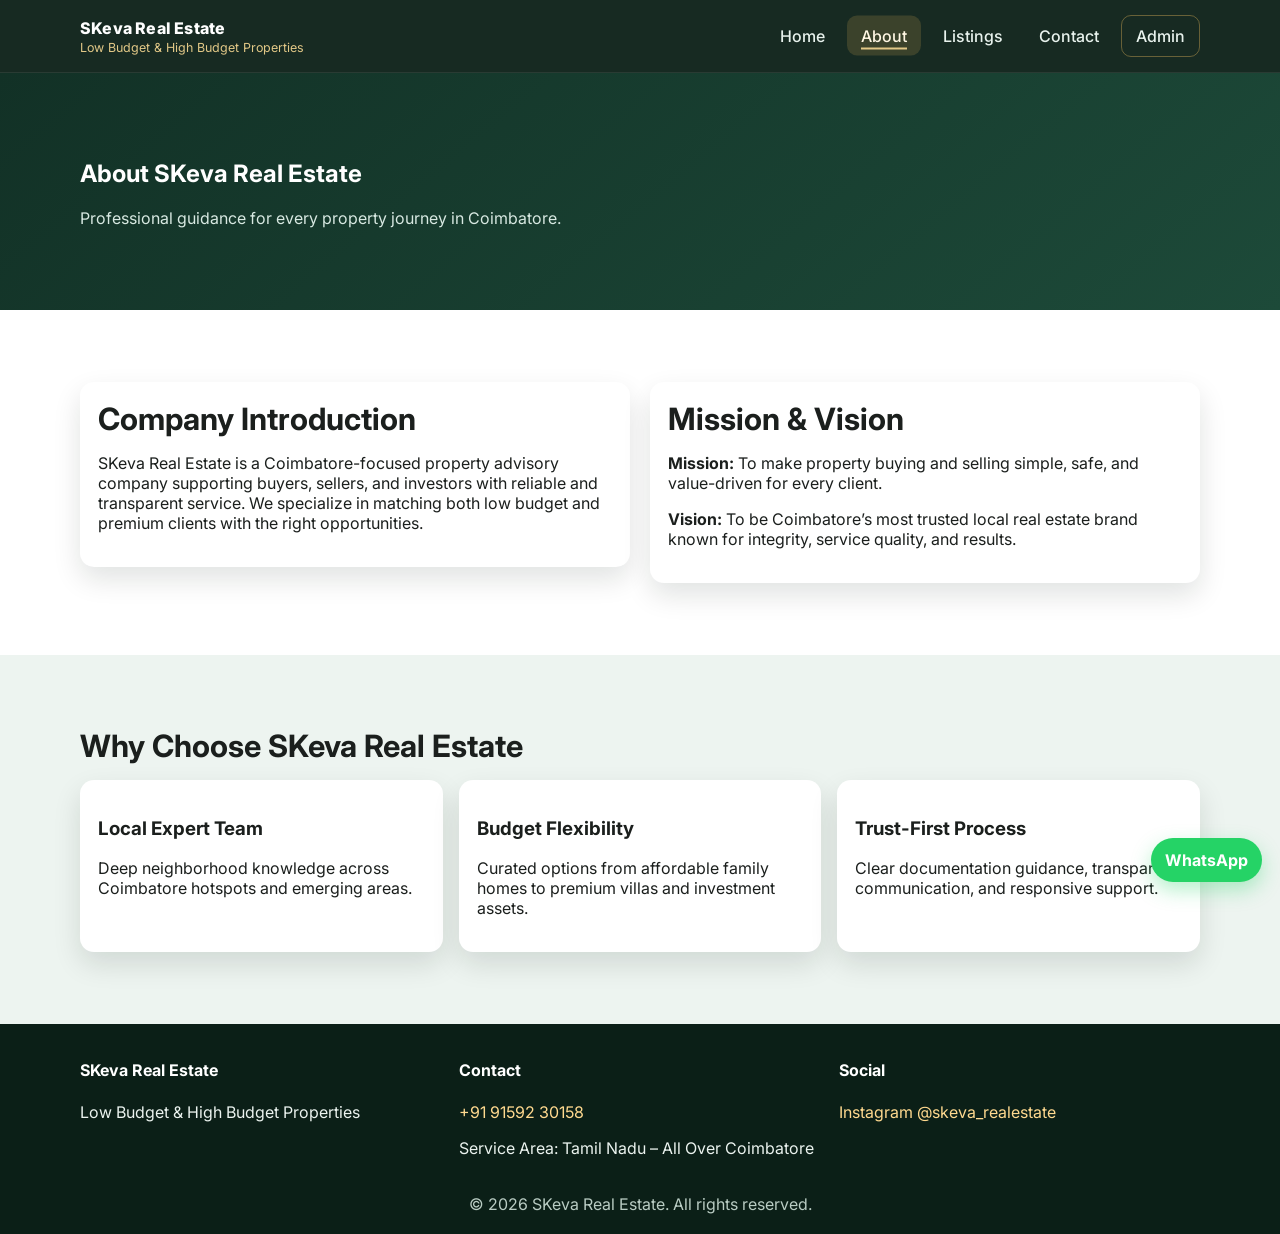
<file: about.html>
<!DOCTYPE html>
<html lang="en">
<head>
  <meta charset="UTF-8" />
  <meta name="viewport" content="width=device-width, initial-scale=1.0" />
  <title>About Us | SKeva Real Estate</title>
  <meta name="description" content="Learn about SKeva Real Estate's mission, vision, and why clients across Coimbatore trust us for low and high budget properties." />
  <link rel="preconnect" href="https://fonts.googleapis.com" />
  <link rel="preconnect" href="https://fonts.gstatic.com" crossorigin />
  <link href="https://fonts.googleapis.com/css2?family=Inter:wght@400;500;600;700;800&display=swap" rel="stylesheet" />
  <link rel="stylesheet" href="styles.css" />
</head>
<body data-page="about">
  <header class="site-header">
    <div class="container nav-wrap">
      <a class="brand" href="index.html">
        <span class="brand-title">SKeva Real Estate</span>
        <span class="brand-tag">Low Budget &amp; High Budget Properties</span>
      </a>
      <button class="menu-toggle" aria-label="Toggle menu">☰</button>
      <nav class="site-nav">
        <a href="index.html">Home</a>
        <a href="about.html">About</a>
        <a href="listings.html">Listings</a>
        <a href="contact.html">Contact</a>
        <a href="admin.html" class="admin-link">Admin</a>
      </nav>
    </div>
  </header>

  <main class="inner-page">
    <section class="page-hero">
      <div class="container">
        <h1>About SKeva Real Estate</h1>
        <p>Professional guidance for every property journey in Coimbatore.</p>
      </div>
    </section>

    <section class="section">
      <div class="container split">
        <article class="card">
          <h2>Company Introduction</h2>
          <p>SKeva Real Estate is a Coimbatore-focused property advisory company supporting buyers, sellers, and investors with reliable and transparent service. We specialize in matching both low budget and premium clients with the right opportunities.</p>
        </article>
        <article class="card">
          <h2>Mission &amp; Vision</h2>
          <p><strong>Mission:</strong> To make property buying and selling simple, safe, and value-driven for every client.</p>
          <p><strong>Vision:</strong> To be Coimbatore’s most trusted local real estate brand known for integrity, service quality, and results.</p>
        </article>
      </div>
    </section>

    <section class="section soft-bg">
      <div class="container">
        <h2>Why Choose SKeva Real Estate</h2>
        <div class="feature-grid">
          <article class="card"><h3>Local Expert Team</h3><p>Deep neighborhood knowledge across Coimbatore hotspots and emerging areas.</p></article>
          <article class="card"><h3>Budget Flexibility</h3><p>Curated options from affordable family homes to premium villas and investment assets.</p></article>
          <article class="card"><h3>Trust-First Process</h3><p>Clear documentation guidance, transparent communication, and responsive support.</p></article>
        </div>
      </div>
    </section>
  </main>

  <footer class="site-footer">
    <div class="container footer-grid">
      <div><h4>SKeva Real Estate</h4><p>Low Budget &amp; High Budget Properties</p></div>
      <div><h4>Contact</h4><p><a href="tel:+919159230158">+91 91592 30158</a></p><p>Service Area: Tamil Nadu – All Over Coimbatore</p></div>
      <div><h4>Social</h4><p><a href="https://instagram.com/skeva_realestate" target="_blank" rel="noopener">Instagram @skeva_realestate</a></p></div>
    </div>
    <p class="copyright">© <span id="year"></span> SKeva Real Estate. All rights reserved.</p>
  </footer>

  <a class="floating-whatsapp" href="https://wa.me/919159230158" target="_blank" rel="noopener" aria-label="Chat on WhatsApp">WhatsApp</a>
  <script src="script.js" defer></script>
</body>
</html>
</file>
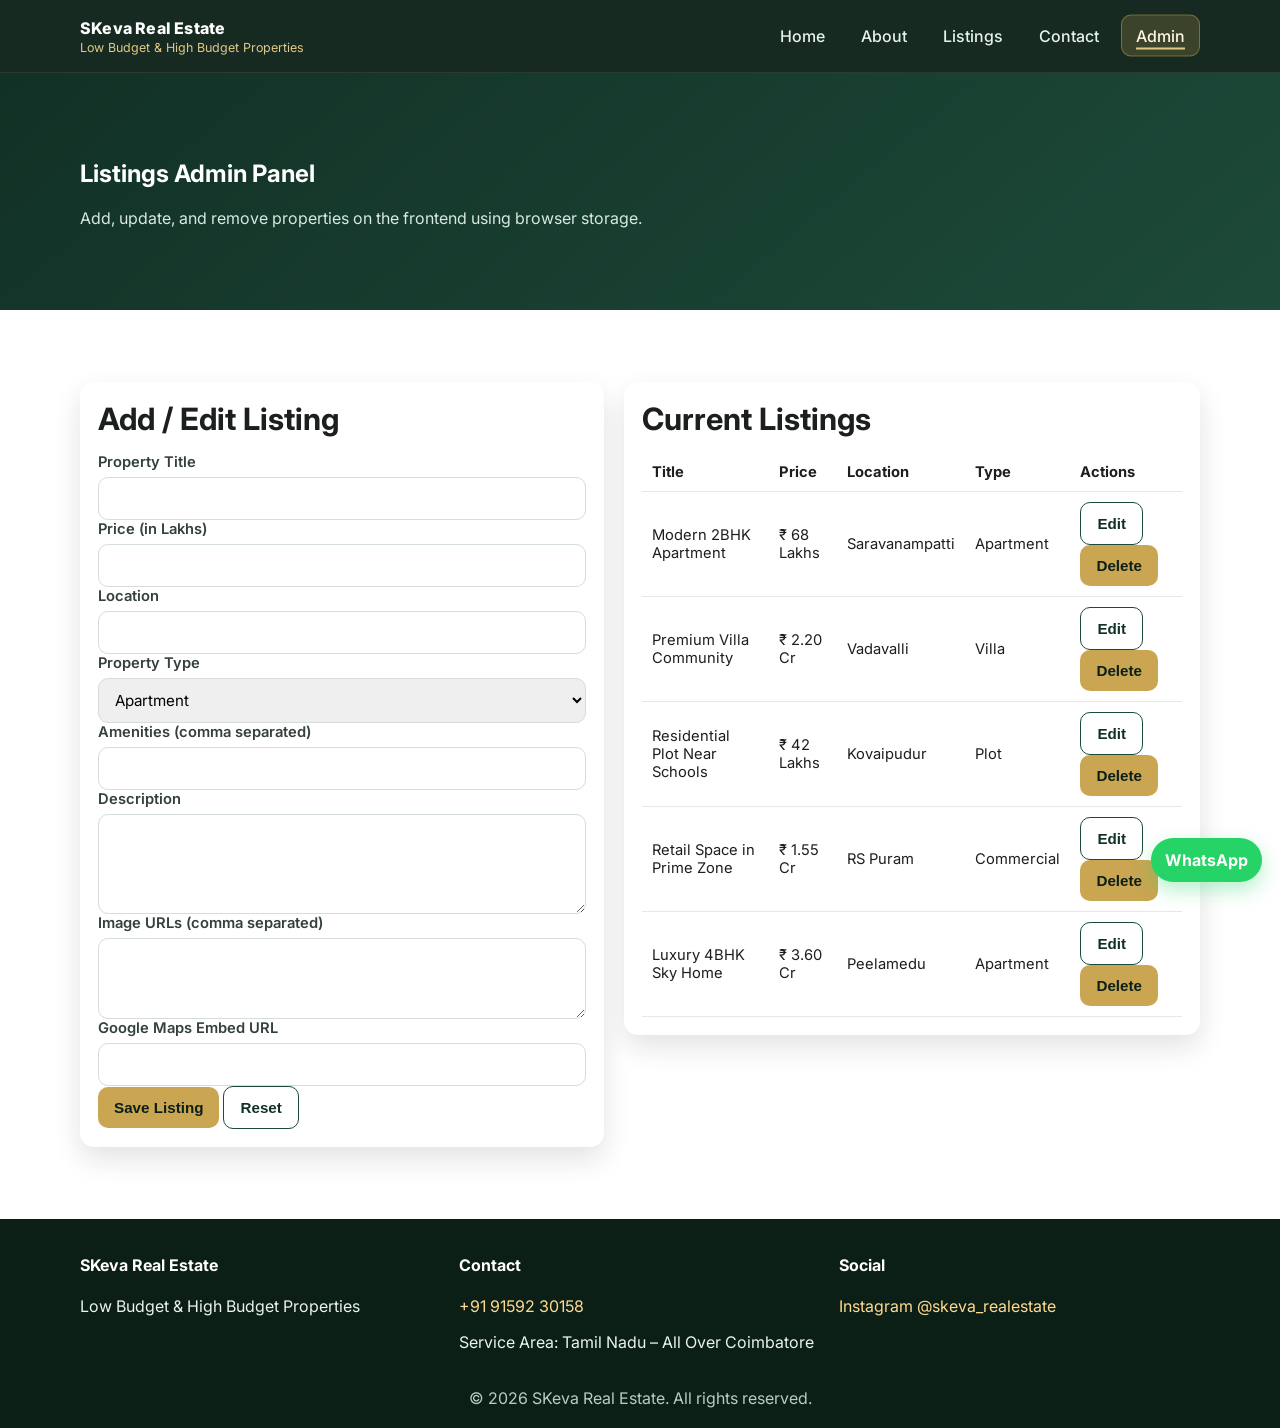
<file: admin.html>
<!DOCTYPE html>
<html lang="en">
<head>
  <meta charset="UTF-8" />
  <meta name="viewport" content="width=device-width, initial-scale=1.0" />
  <title>Admin Panel | SKeva Real Estate</title>
  <meta name="description" content="Frontend admin panel to add or edit property listings for SKeva Real Estate." />
  <link rel="preconnect" href="https://fonts.googleapis.com" />
  <link rel="preconnect" href="https://fonts.gstatic.com" crossorigin />
  <link href="https://fonts.googleapis.com/css2?family=Inter:wght@400;500;600;700;800&display=swap" rel="stylesheet" />
  <link rel="stylesheet" href="styles.css" />
</head>
<body data-page="admin">
  <header class="site-header">
    <div class="container nav-wrap">
      <a class="brand" href="index.html">
        <span class="brand-title">SKeva Real Estate</span>
        <span class="brand-tag">Low Budget &amp; High Budget Properties</span>
      </a>
      <button class="menu-toggle" aria-label="Toggle menu">☰</button>
      <nav class="site-nav">
        <a href="index.html">Home</a>
        <a href="about.html">About</a>
        <a href="listings.html">Listings</a>
        <a href="contact.html">Contact</a>
        <a href="admin.html" class="admin-link">Admin</a>
      </nav>
    </div>
  </header>

  <main class="inner-page">
    <section class="page-hero">
      <div class="container">
        <h1>Listings Admin Panel</h1>
        <p>Add, update, and remove properties on the frontend using browser storage.</p>
      </div>
    </section>

    <section class="section">
      <div class="container split admin-layout">
        <article class="card">
          <h2>Add / Edit Listing</h2>
          <form id="listing-form">
            <input type="hidden" name="id" />
            <label>Property Title<input type="text" name="title" required /></label>
            <label>Price (in Lakhs)<input type="number" name="priceLakhs" min="1" required /></label>
            <label>Location<input type="text" name="location" required /></label>
            <label>Property Type
              <select name="type" required>
                <option value="Apartment">Apartment</option>
                <option value="Villa">Villa</option>
                <option value="Plot">Plot</option>
                <option value="Commercial">Commercial</option>
              </select>
            </label>
            <label>Amenities (comma separated)<input type="text" name="amenities" required /></label>
            <label>Description<textarea name="description" rows="4" required></textarea></label>
            <label>Image URLs (comma separated)<textarea name="images" rows="3" required></textarea></label>
            <label>Google Maps Embed URL<input type="url" name="mapEmbed" required /></label>
            <button type="submit" class="btn btn-secondary">Save Listing</button>
            <button type="button" class="btn btn-outline" id="reset-listing-form">Reset</button>
          </form>
        </article>

        <article class="card">
          <h2>Current Listings</h2>
          <div class="table-wrap">
            <table id="admin-listings-table">
              <thead>
                <tr><th>Title</th><th>Price</th><th>Location</th><th>Type</th><th>Actions</th></tr>
              </thead>
              <tbody></tbody>
            </table>
          </div>
        </article>
      </div>
    </section>
  </main>

  <footer class="site-footer">
    <div class="container footer-grid">
      <div><h4>SKeva Real Estate</h4><p>Low Budget &amp; High Budget Properties</p></div>
      <div><h4>Contact</h4><p><a href="tel:+919159230158">+91 91592 30158</a></p><p>Service Area: Tamil Nadu – All Over Coimbatore</p></div>
      <div><h4>Social</h4><p><a href="https://instagram.com/skeva_realestate" target="_blank" rel="noopener">Instagram @skeva_realestate</a></p></div>
    </div>
    <p class="copyright">© <span id="year"></span> SKeva Real Estate. All rights reserved.</p>
  </footer>

  <a class="floating-whatsapp" href="https://wa.me/919159230158" target="_blank" rel="noopener" aria-label="Chat on WhatsApp">WhatsApp</a>
  <script src="script.js" defer></script>
</body>
</html>
</file>
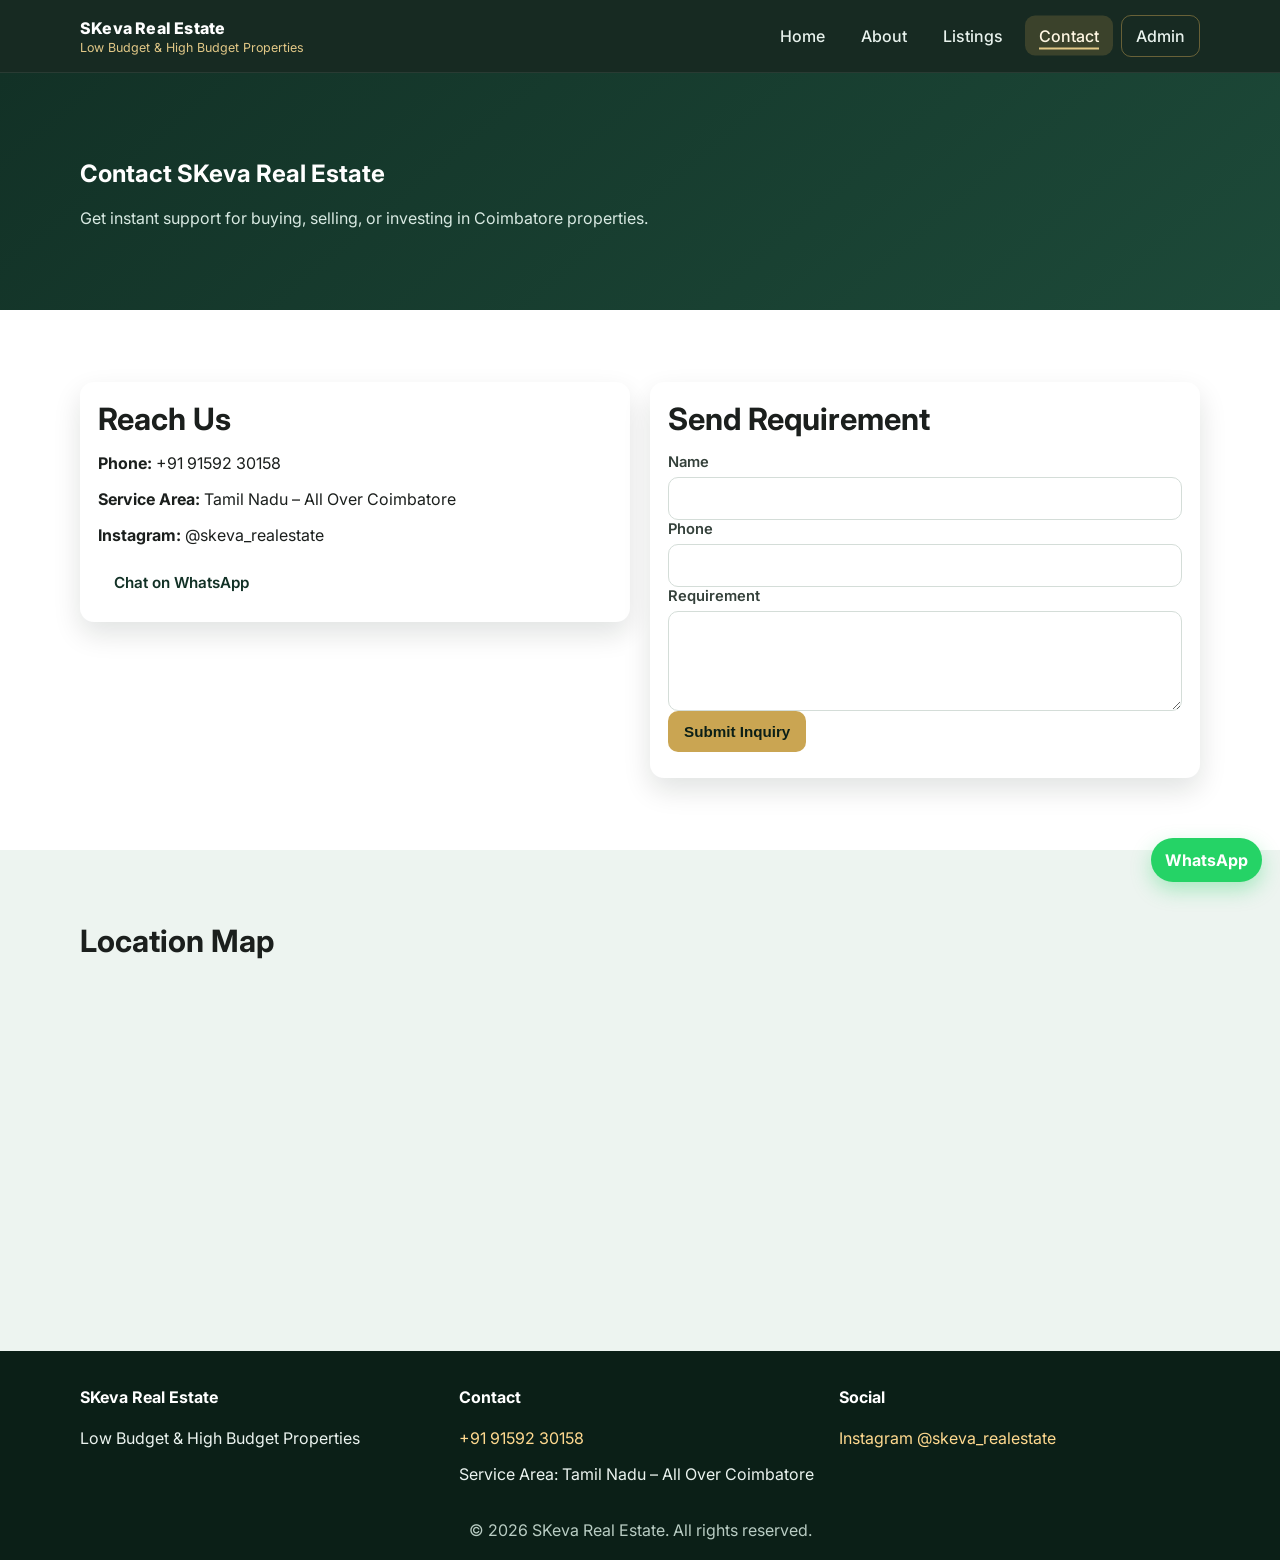
<file: contact.html>
<!DOCTYPE html>
<html lang="en">
<head>
  <meta charset="UTF-8" />
  <meta name="viewport" content="width=device-width, initial-scale=1.0" />
  <title>Contact Us | SKeva Real Estate</title>
  <meta name="description" content="Contact SKeva Real Estate for buying or selling property in Coimbatore. Call, WhatsApp, or submit your requirement." />
  <link rel="preconnect" href="https://fonts.googleapis.com" />
  <link rel="preconnect" href="https://fonts.gstatic.com" crossorigin />
  <link href="https://fonts.googleapis.com/css2?family=Inter:wght@400;500;600;700;800&display=swap" rel="stylesheet" />
  <link rel="stylesheet" href="styles.css" />
</head>
<body data-page="contact">
  <header class="site-header">
    <div class="container nav-wrap">
      <a class="brand" href="index.html">
        <span class="brand-title">SKeva Real Estate</span>
        <span class="brand-tag">Low Budget &amp; High Budget Properties</span>
      </a>
      <button class="menu-toggle" aria-label="Toggle menu">☰</button>
      <nav class="site-nav">
        <a href="index.html">Home</a>
        <a href="about.html">About</a>
        <a href="listings.html">Listings</a>
        <a href="contact.html">Contact</a>
        <a href="admin.html" class="admin-link">Admin</a>
      </nav>
    </div>
  </header>

  <main class="inner-page">
    <section class="page-hero">
      <div class="container">
        <h1>Contact SKeva Real Estate</h1>
        <p>Get instant support for buying, selling, or investing in Coimbatore properties.</p>
      </div>
    </section>

    <section class="section">
      <div class="container split">
        <article class="card">
          <h2>Reach Us</h2>
          <p><strong>Phone:</strong> <a href="tel:+919159230158">+91 91592 30158</a></p>
          <p><strong>Service Area:</strong> Tamil Nadu – All Over Coimbatore</p>
          <p><strong>Instagram:</strong> <a href="https://instagram.com/skeva_realestate" target="_blank" rel="noopener">@skeva_realestate</a></p>
          <a class="btn btn-primary" href="https://wa.me/919159230158" target="_blank" rel="noopener">Chat on WhatsApp</a>
        </article>

        <article class="card">
          <h2>Send Requirement</h2>
          <form class="lead-form" data-form-type="contact">
            <label>Name
              <input type="text" name="name" required />
            </label>
            <label>Phone
              <input type="tel" name="phone" required />
            </label>
            <label>Requirement
              <textarea name="requirement" rows="4" required></textarea>
            </label>
            <button type="submit" class="btn btn-secondary">Submit Inquiry</button>
            <p class="form-message" aria-live="polite"></p>
          </form>
        </article>
      </div>
    </section>

    <section class="section soft-bg">
      <div class="container">
        <h2>Location Map</h2>
        <div class="map-wrap">
          <iframe title="Coimbatore Map" src="https://www.google.com/maps?q=Coimbatore%2C%20Tamil%20Nadu&output=embed" loading="lazy"></iframe>
        </div>
      </div>
    </section>
  </main>

  <footer class="site-footer">
    <div class="container footer-grid">
      <div><h4>SKeva Real Estate</h4><p>Low Budget &amp; High Budget Properties</p></div>
      <div><h4>Contact</h4><p><a href="tel:+919159230158">+91 91592 30158</a></p><p>Service Area: Tamil Nadu – All Over Coimbatore</p></div>
      <div><h4>Social</h4><p><a href="https://instagram.com/skeva_realestate" target="_blank" rel="noopener">Instagram @skeva_realestate</a></p></div>
    </div>
    <p class="copyright">© <span id="year"></span> SKeva Real Estate. All rights reserved.</p>
  </footer>

  <a class="floating-whatsapp" href="https://wa.me/919159230158" target="_blank" rel="noopener" aria-label="Chat on WhatsApp">WhatsApp</a>
  <script src="script.js" defer></script>
</body>
</html>
</file>
<file: styles.css>
:root {
  --green-950: #0b1f17;
  --green-900: #123126;
  --green-800: #1d4a39;
  --green-100: #edf4f0;
  --white: #ffffff;
  --gold: #caa552;
  --gold-soft: #e2c887;
  --text: #1b1f1d;
  --muted: #5b6660;
  --radius: 14px;
  --shadow: 0 12px 28px rgba(8, 28, 20, 0.12);
}

* {
  box-sizing: border-box;
}

html,
body {
  margin: 0;
  padding: 0;
  font-family: "Inter", sans-serif;
  color: var(--text);
  background: var(--white);
}

html {
  scroll-behavior: smooth;
}

a {
  color: inherit;
  text-decoration: none;
}

img {
  width: 100%;
  display: block;
  border-radius: 12px;
}

.container {
  width: min(1120px, 92%);
  margin: 0 auto;
}

.site-header {
  position: sticky;
  top: 0;
  z-index: 50;
  background: rgba(11, 31, 23, 0.95);
  backdrop-filter: blur(8px);
  border-bottom: 1px solid rgba(255, 255, 255, 0.08);
  animation: fadeDown 0.42s ease;
}

.nav-wrap {
  min-height: 72px;
  display: flex;
  align-items: center;
  justify-content: space-between;
  gap: 20px;
}

.brand {
  display: flex;
  flex-direction: column;
  gap: 2px;
}

.brand-title {
  color: var(--white);
  font-weight: 800;
  letter-spacing: 0.2px;
}

.brand-tag {
  color: var(--gold-soft);
  font-size: 0.78rem;
}

.site-nav {
  display: flex;
  align-items: center;
  gap: 8px;
}

.site-nav a {
  color: #e8f2ed;
  padding: 10px 14px;
  border-radius: 10px;
  font-weight: 500;
  position: relative;
  transition: transform 0.2s ease, background-color 0.2s ease, color 0.2s ease;
}

.site-nav a::after {
  content: "";
  position: absolute;
  left: 14px;
  right: 14px;
  bottom: 6px;
  height: 2px;
  transform: scaleX(0);
  transform-origin: left;
  background: var(--gold-soft);
  transition: transform 0.2s ease;
}

.site-nav a:hover,
.site-nav a.active {
  background: rgba(202, 165, 82, 0.2);
  color: #fff7e3;
  transform: translateY(-0.5px);
}

.site-nav a:hover::after,
.site-nav a.active::after {
  transform: scaleX(1);
}

.admin-link {
  border: 1px solid rgba(202, 165, 82, 0.45);
}

.menu-toggle {
  display: none;
  background: transparent;
  color: var(--white);
  border: 1px solid rgba(255, 255, 255, 0.28);
  border-radius: 8px;
  padding: 7px 10px;
  font-size: 1.1rem;
}

.hero {
  position: relative;
  min-height: 82vh;
  display: grid;
  align-items: center;
}

.hero-home {
  background: url("https://images.unsplash.com/photo-1600585154526-990dced4db0d?auto=format&fit=crop&w=1600&q=80") center/cover no-repeat;
}

.hero-overlay {
  position: absolute;
  inset: 0;
  background: linear-gradient(100deg, rgba(10, 31, 24, 0.9), rgba(10, 31, 24, 0.55));
}

.hero-content {
  position: relative;
  z-index: 1;
  color: var(--white);
  max-width: 640px;
  animation: fadeUp 0.65s ease;
}

.hero h1 {
  font-size: clamp(2rem, 3vw, 3.2rem);
  margin: 0;
  line-height: 1.15;
}

.hero p {
  color: #e5f0ea;
  font-size: 1.04rem;
}

.chip {
  display: inline-block;
  background: rgba(202, 165, 82, 0.22);
  color: #ffe9b0;
  border: 1px solid rgba(202, 165, 82, 0.45);
  padding: 7px 12px;
  border-radius: 999px;
  font-size: 0.82rem;
  animation: fadeUp 0.5s ease;
}

.hero-actions {
  margin-top: 24px;
  display: flex;
  gap: 12px;
  flex-wrap: wrap;
}

.btn {
  border: 0;
  cursor: pointer;
  font-size: 0.95rem;
  border-radius: 10px;
  padding: 12px 16px;
  font-weight: 600;
  display: inline-flex;
  justify-content: center;
  align-items: center;
  position: relative;
  overflow: hidden;
  transition: transform 0.2s ease, box-shadow 0.2s ease, background-color 0.2s ease;
}

.btn::before {
  content: "";
  position: absolute;
  inset: 0;
  transform: translateX(-110%);
  background: linear-gradient(110deg, transparent 25%, rgba(255, 255, 255, 0.35) 50%, transparent 75%);
  transition: transform 0.38s ease;
}

.btn:hover::before {
  transform: translateX(110%);
}

.btn-primary {
  background: var(--white);
  color: var(--green-900);
}

.btn-primary:hover {
  transform: translateY(-1px);
  box-shadow: 0 6px 14px rgba(255, 255, 255, 0.2);
}

.btn-secondary {
  background: var(--gold);
  color: var(--green-950);
}

.btn-secondary:hover {
  transform: translateY(-1px);
  background: #d3b46a;
  box-shadow: 0 8px 14px rgba(202, 165, 82, 0.26);
}

.btn-outline {
  background: transparent;
  color: var(--green-900);
  border: 1px solid var(--green-800);
}

.btn-outline:hover {
  transform: translateY(-1px);
}

.section {
  padding: 72px 0;
  animation: fadeUp 0.5s ease both;
}

.soft-bg {
  background: var(--green-100);
}

.section-head {
  display: flex;
  align-items: center;
  justify-content: space-between;
  gap: 10px;
  margin-bottom: 20px;
}

h2 {
  margin: 0 0 16px;
  font-size: clamp(1.5rem, 2.4vw, 2rem);
}

.text-link {
  color: var(--green-800);
  font-weight: 600;
}

.property-grid {
  display: grid;
  grid-template-columns: repeat(auto-fill, minmax(260px, 1fr));
  gap: 18px;
}

.card {
  background: var(--white);
  border-radius: var(--radius);
  box-shadow: var(--shadow);
  padding: 18px;
  transition: transform 0.22s ease, box-shadow 0.22s ease;
}

.card:hover {
  transform: translateY(-2px);
  box-shadow: 0 14px 28px rgba(8, 28, 20, 0.14);
}

.property-card {
  display: flex;
  flex-direction: column;
  gap: 14px;
  overflow: hidden;
  padding: 0;
}

.property-card img {
  height: 190px;
  object-fit: cover;
  border-radius: 0;
  transition: transform 0.3s ease;
}

.property-card:hover img {
  transform: scale(1.025);
}

.property-content {
  padding: 16px;
}

.property-price {
  color: var(--green-900);
  font-weight: 800;
  margin: 0;
}

.property-meta {
  color: var(--muted);
  margin: 8px 0 14px;
  font-size: 0.93rem;
}

.card-actions {
  display: flex;
  gap: 10px;
}

.split {
  display: grid;
  grid-template-columns: repeat(2, minmax(0, 1fr));
  gap: 20px;
  align-items: start;
}

.trust-card h3 {
  margin-top: 0;
}

.check-list {
  margin: 0;
  padding-left: 18px;
  color: var(--muted);
}

.testimonials,
.feature-grid {
  display: grid;
  grid-template-columns: repeat(3, minmax(0, 1fr));
  gap: 16px;
}

.quote p {
  color: #2f3a34;
}

.quote h4 {
  margin-bottom: 0;
  color: var(--green-900);
}

.inner-page {
  min-height: 65vh;
}

.page-hero {
  background: linear-gradient(140deg, var(--green-900), var(--green-800));
  color: var(--white);
  padding: 66px 0;
}

.page-hero p {
  color: #d8e9e2;
}

.filters {
  display: grid;
  grid-template-columns: repeat(3, minmax(0, 1fr));
  gap: 14px;
  margin-bottom: 20px;
}

label {
  font-size: 0.92rem;
  font-weight: 600;
  color: #34403a;
  display: flex;
  flex-direction: column;
  gap: 6px;
}

input,
select,
textarea {
  width: 100%;
  border: 1px solid #d4ddd8;
  border-radius: 10px;
  padding: 11px 12px;
  font-family: inherit;
  font-size: 0.95rem;
  transition: box-shadow 0.18s ease, border-color 0.18s ease, transform 0.18s ease;
}

input:focus,
select:focus,
textarea:focus {
  outline: 2px solid rgba(29, 74, 57, 0.24);
  border-color: var(--green-800);
  transform: translateY(-0.5px);
}

.property-detail {
  display: grid;
  grid-template-columns: 1.1fr 0.9fr;
  gap: 20px;
}

.gallery {
  position: relative;
}

.main-image {
  height: 360px;
  object-fit: cover;
  animation: fadeUp 0.4s ease;
}

.slider-controls {
  margin-top: 10px;
  display: flex;
  gap: 10px;
}

.amenities {
  display: grid;
  grid-template-columns: repeat(2, minmax(0, 1fr));
  gap: 8px;
  padding-left: 16px;
  color: var(--muted);
}

.map-wrap iframe {
  width: 100%;
  min-height: 300px;
  border: 0;
  border-radius: 12px;
}

.form-message {
  margin: 8px 0 0;
  color: var(--green-800);
  font-size: 0.9rem;
}

.table-wrap {
  overflow-x: auto;
}

table {
  width: 100%;
  border-collapse: collapse;
}

th,
td {
  text-align: left;
  padding: 10px;
  border-bottom: 1px solid #e4ebe7;
  font-size: 0.92rem;
}

.admin-layout {
  grid-template-columns: 1fr 1.1fr;
}

.site-footer {
  background: var(--green-950);
  color: #ebf3ef;
  padding: 36px 0 20px;
}

.footer-grid {
  display: grid;
  grid-template-columns: repeat(3, minmax(0, 1fr));
  gap: 18px;
}

.site-footer h4 {
  margin-top: 0;
  color: #fff;
}

.site-footer a {
  color: #ffd98f;
}

.copyright {
  text-align: center;
  color: #b9ccc3;
  margin: 20px 0 0;
}

.floating-whatsapp {
  position: fixed;
  right: 18px;
  bottom: 18px;
  z-index: 80;
  background: #25d366;
  color: white;
  font-weight: 700;
  padding: 12px 14px;
  border-radius: 999px;
  box-shadow: 0 8px 20px rgba(37, 211, 102, 0.34);
  animation: none;
  transition: transform 0.25s ease;
}

.floating-whatsapp:hover {
  transform: translateY(-2px) scale(1.02);
}

.empty {
  grid-column: 1 / -1;
  text-align: center;
  color: var(--muted);
}

@keyframes fadeUp {
  from {
    opacity: 0;
    transform: translateY(16px);
  }
  to {
    opacity: 1;
    transform: translateY(0);
  }
}

@keyframes fadeDown {
  from {
    opacity: 0;
    transform: translateY(-14px);
  }
  to {
    opacity: 1;
    transform: translateY(0);
  }
}

@media (prefers-reduced-motion: reduce) {
  *,
  *::before,
  *::after {
    animation: none !important;
    transition: none !important;
    scroll-behavior: auto !important;
  }
}

@media (max-width: 980px) {
  .split,
  .property-detail,
  .testimonials,
  .feature-grid,
  .admin-layout,
  .footer-grid {
    grid-template-columns: 1fr;
  }

  .filters {
    grid-template-columns: 1fr 1fr;
  }
}

@media (max-width: 760px) {
  .menu-toggle {
    display: inline-flex;
  }

  .site-nav {
    position: absolute;
    top: 72px;
    right: 4%;
    background: var(--green-900);
    flex-direction: column;
    align-items: stretch;
    min-width: 220px;
    border: 1px solid rgba(255, 255, 255, 0.13);
    border-radius: 12px;
    padding: 10px;
    display: none;
  }

  .site-nav.open {
    display: flex;
  }

  .hero {
    min-height: 72vh;
  }

  .filters {
    grid-template-columns: 1fr;
  }
}
</file>
